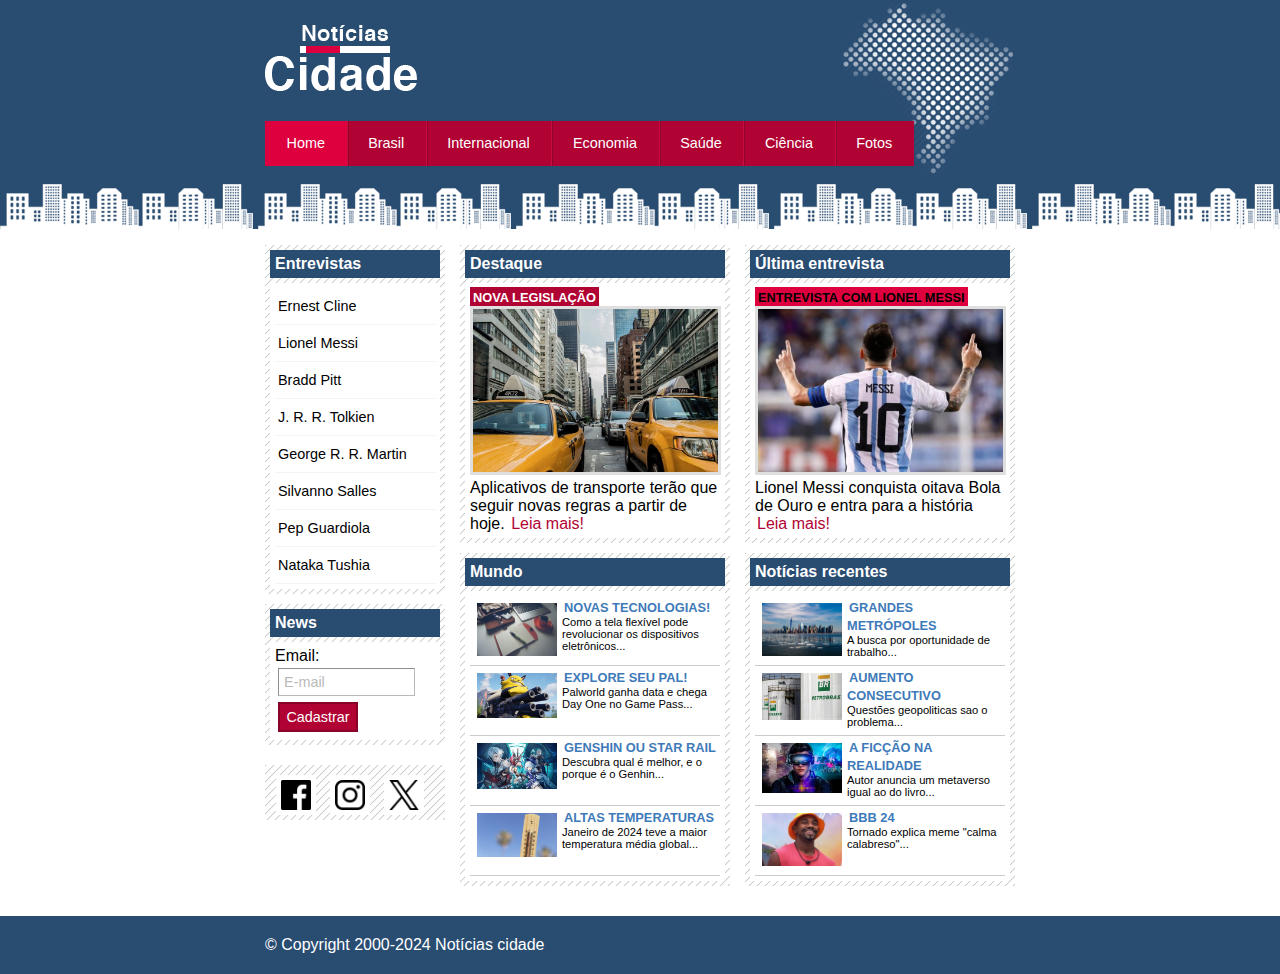
<file: index.html>
<!DOCTYPE html>
<html lang="en">
    <head>
        <meta charset="UTF-8">
        <meta name="viewport" content="width=device-width, initial-scale=1.0">
        <title>Notícias cidade - Seu site de notícias</title>

        <link rel="stylesheet" type="text/css" href="css/estilo.css">

    </head>

    <body class="home">
        <!-- Inicio do Container-->
        <div id="container">
            <!--Inicio do Topo-->
            <div id="topo">

                <h1 class="logo">Notícias cidade</h1>
                <ul id="navegacao">
                    <li class="primeiro"><a id="home" href="index.html">Home</a>
                    </li>
                    <li><a id="brasil" href="brasil.html">Brasil</a>
                    </li>
                    <li><a id="internacional" href="internacional.html">Internacional</a>
                    </li>
                    <li><a id="economia" href="economia.html">Economia</a>
                    </li>
                    <li><a id="saude" href="saude.html">Saúde</a>
                    </li>
                    <li><a id="ciencia" href="ciencia.html">Ciência</a>
                    </li>
                    <li><a id="fotos" href="fotos.html">Fotos</a>
                    </li>
            </div><!--Fim do Topo-->
            

       	<!-- Início conteudo -->
			<div id="conteudo">

				<div id="primario">
					
					<div class="caixa destaque">
						<h2>Destaque</h2>
						<div class="caixa-conteudo">

							<h3>Nova legislação</h3>
							<img class="imagem-principal" src="imagens/taxi.jpg" width="100%">
							<p>
								Aplicativos de transporte terão que seguir novas regras a partir de hoje.
							<a href="nova-legislacao.html">Leia mais!</a>

						</div>
					</div>

					<div class="caixa">
						<h2>Mundo</h2>
						<div class="caixa-conteudo">

							<ul id="lista-noticias">
								<li>
									<a href="">
										<img src="imagens/tecnologia.jpg" width="80">
										<h3>Novas tecnologias!</h3>
										<p>Como a tela flexível pode revolucionar os dispositivos eletrônicos...</p>
									</a>
								</li>
								<li>
									<a href="">
										<img src="imagens/palword.png" width="80">
										<h3>Explore seu Pal!</h3>
										<p>Palworld ganha data e chega Day One no Game Pass...</p>
									</a>
								</li>
								<li>
									<a href="">
										<img src="imagens/genshin.png" width="80">
										<h3>Genshin ou Star Rail</h3>
										<p>Descubra qual é melhor, e o porque é o Genhin...</p>
									</a>
								</li>
								<li>
									<a href="">
										<img src="imagens/temperatura.jpg" width="80">
										<h3>Altas temperaturas</h3>
										<p>Janeiro de 2024 teve a maior temperatura média global...</p>
									</a>
								</li>
							</ul>

						</div>
					</div>

				</div>

				<div id="secundario">
					
					<div class="caixa entrevista">
						<h2>Última entrevista</h2>
						<div class="caixa-conteudo">
							
							<h3>Entrevista com Lionel Messi</h3>
							<img class="imagem-principal" src="imagens/messi.jpg" width="100%">
							<p>
								Lionel Messi conquista oitava Bola de Ouro e entra para a história
							</p>
							<a href="">Leia mais!</a>

						</div>
					</div>

					<div class="caixa">
						<h2>Notícias recentes</h2>
						<div class="caixa-conteudo">

							<ul id="lista-noticias">
								<li>
									<a href="">
										<img src="imagens/cidade.jpg" width="80">
										<h3>Grandes metrópoles</h3>
										<p>A busca por oportunidade de trabalho...</p>
									</a>
								</li>
								<li>
									<a href="">
										<img src="imagens/petrobras.jpeg" width="80">
										<h3>Aumento consecutivo</h3>
										<p>Questões geopoliticas sao o problema...</p>
									</a>
								</li>
								<li>
									<a href="">
										<img src="imagens/player.jpg" width="80">
										<h3>A ficção na realidade</h3>
										<p>Autor anuncia um metaverso igual ao do livro...</p>
									</a>
								</li>
								<li>
									<a href="">
										<img src="imagens/davi.jpeg" width="80">
										<h3>BBB 24</h3>
										<p>Tornado explica meme "calma calabreso"...</p>
									</a>
								</li>
							</ul>

						</div>
					</div>

				</div>
                <!-- Inicio lateral -->
                <div id="lateral">

                    <div class="caixa">
                        <h2>Entrevistas</h2>
                        <div class="caixa-conteudo">
                           <ul>
                                <li><a href="">Ernest Cline</a></li>
                                <li><a href="">Lionel Messi</a></li>
                                <li><a href="">Bradd Pitt</a></li>
                                <li><a href="">J. R. R. Tolkien</a></li>
                                <li><a href="">George R. R. Martin</a></li>
                                <li><a href="">Silvanno Salles</a></li>
                                <li><a href="">Pep Guardiola</a></li>
                                <li><a href="">Nataka Tushia</a></li>
                           </ul>
                        </div>
                    </div>

                    <div class="caixa">
                        <h2>News</h2>
                        <div class="caixa-conteudo">

                        <form>

                        <div>
                            <label for="email">Email:</label>
                            <input type="email" name="email" id="email" placeholder="E-mail">
                        </div>
                        <div>
                            <input type="submit" value="Cadastrar" class="submit">
                        </div>

                        </form>
                          
                        </div>
                    </div>

                    <!-- Ícones das redes sociais -->
                        <div class="redes-sociais caixa">
                            <a href="https://www.facebook.com"><img src="imagens/logotipo-do-aplicativo-do-facebook.png"></a>
                            <a href="https://www.instagram.com"><img src="imagens/instagram.png"></a>
                            <a href="https://twitter.com/home"><img src="imagens/twitter.png"></a>
                        </div>

                </div><!-- fim lateral -->
    
            </div> <!--Fim do Conteúdo-->

        </div> <!--Fim do container-->

        <!--Rodapé-->
        <div id="container-rodape" style="clear: both;">
           <div id="rodape">
                &copy; Copyright 2000-2024 Notícias cidade
           </div>
        </div><!--Fim do rodapé-->

    </body>
</html>
</file>
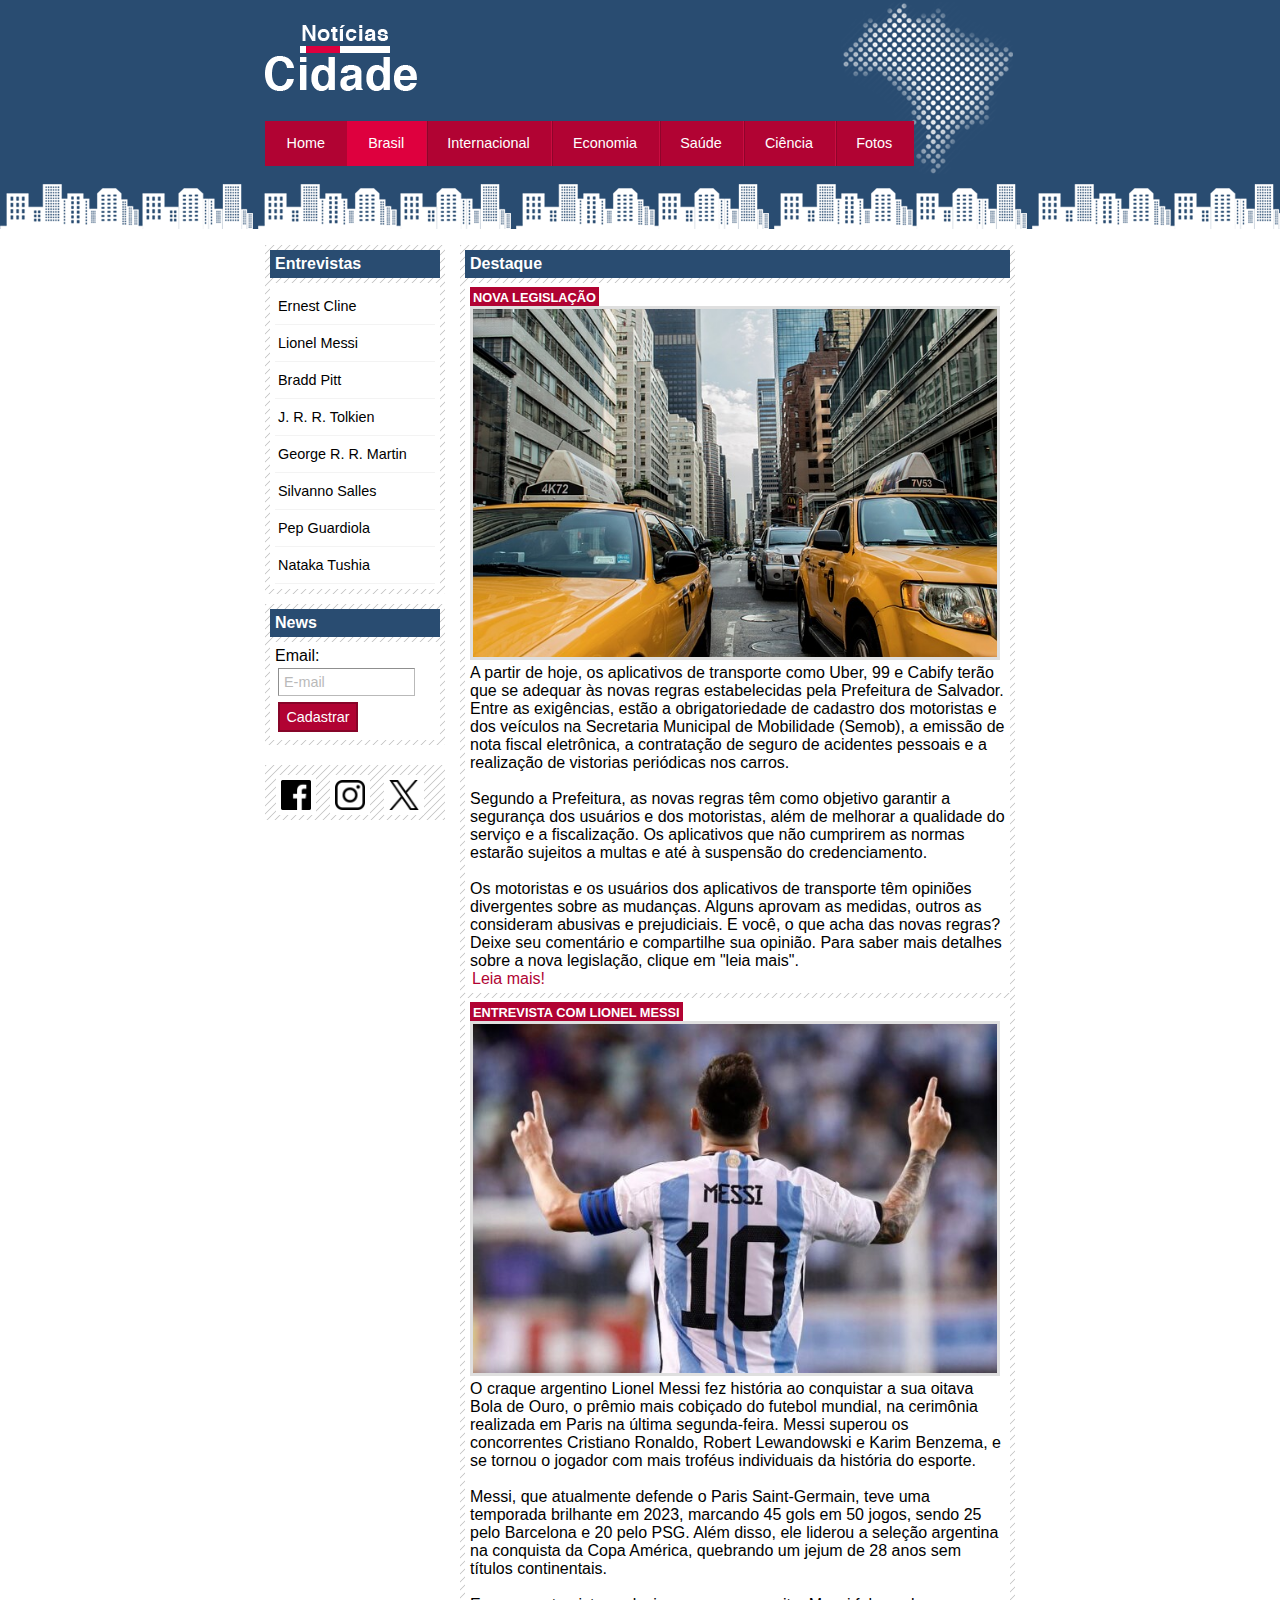
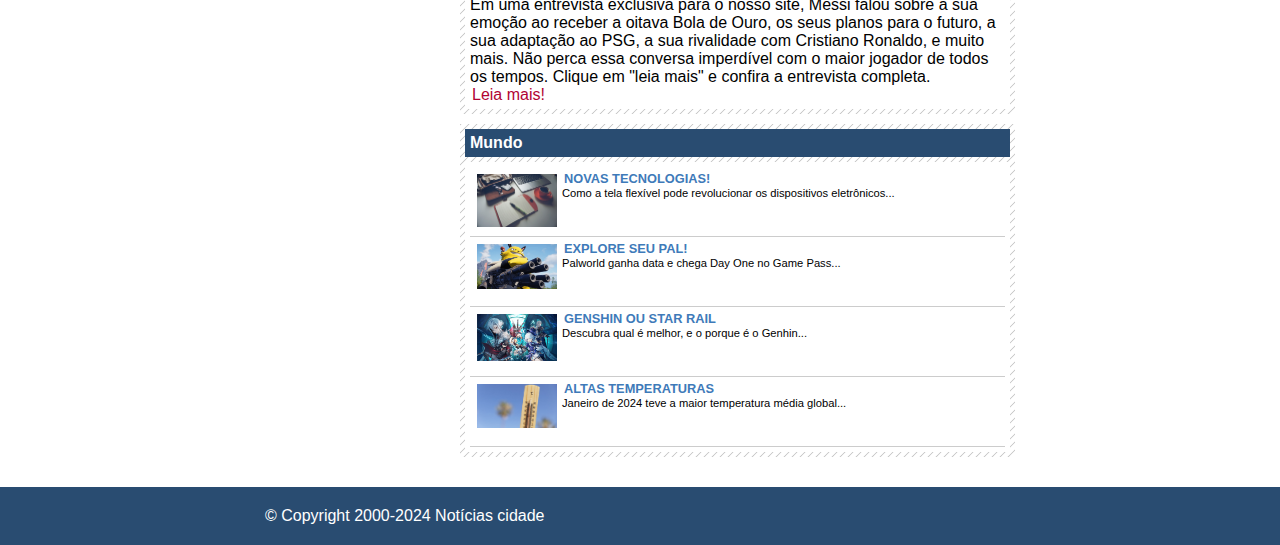
<file: brasil.html>
<!DOCTYPE html>
<html lang="en">
    <head>
        <meta charset="UTF-8">
        <meta name="viewport" content="width=device-width, initial-scale=1.0">
        <title>Notícias cidade - Seu site de notícias</title>

        <link rel="stylesheet" type="text/css" href="css/estilo.css">

    </head>

    <body id="duas-colunas" class="brasil">
        <!-- Inicio do Container-->
        <div id="container">
            <!--Inicio do Topo-->
            <div id="topo">

                <h1 class="logo">Notícias cidade</h1>
                <ul id="navegacao">
                    <li class="primeiro"><a id="home" href="index.html">Home</a>
                    </li>
                    <li><a id="brasil" href="brasil.html">Brasil</a>
                    </li>
                    <li><a id="internacional" href="internacional.html">Internacional</a>
                    </li>
                    <li><a id="economia" href="economia.html">Economia</a>
                    </li>
                    <li><a id="saude" href="saude.html">Saúde</a>
                    </li>
                    <li><a id="ciencia" href="ciencia.html">Ciência</a>
                    </li>
                    <li><a id="fotos" href="fotos.html">Fotos</a>
                    </li>
            </div><!--Fim do Topo-->
            

       	<!-- Início conteudo -->
			<div id="conteudo">

				<div id="primario">
					
					<div class="caixa destaque">
						<h2>Destaque</h2>
						<div class="caixa-conteudo">

							<h3>Nova legislação</h3>
							<img class="imagem-principal" src="imagens/taxi.jpg" width="100%">
							<p>
								A partir de hoje, os aplicativos de transporte como Uber, 99 e Cabify terão que se adequar às novas regras estabelecidas pela Prefeitura de Salvador. Entre as exigências, estão a obrigatoriedade de cadastro dos motoristas e dos veículos na Secretaria Municipal de Mobilidade (Semob), a emissão de nota fiscal eletrônica, a contratação de seguro de acidentes pessoais e a realização de vistorias periódicas nos carros.</p>
                                <br>
                               <p> Segundo a Prefeitura, as novas regras têm como objetivo garantir a segurança dos usuários e dos motoristas, além de melhorar a qualidade do serviço e a fiscalização. Os aplicativos que não cumprirem as normas estarão sujeitos a multas e até à suspensão do credenciamento.</p>
                                <br>
                               <p> Os motoristas e os usuários dos aplicativos de transporte têm opiniões divergentes sobre as mudanças. Alguns aprovam as medidas, outros as consideram abusivas e prejudiciais. E você, o que acha das novas regras? Deixe seu comentário e compartilhe sua opinião. Para saber mais detalhes sobre a nova legislação, clique em "leia mais". </p>
							<a href="nova-legislacao.html">Leia mais!</a>

						</div>

                        <div class="caixa-conteudo">

							<h3>Entrevista com Lionel Messi</h3>
							<img class="imagem-principal" src="imagens/messi.jpg" width="100%">
							<p>
								O craque argentino Lionel Messi fez história ao conquistar a sua oitava Bola de Ouro, o prêmio mais cobiçado do futebol mundial, na cerimônia realizada em Paris na última segunda-feira. Messi superou os concorrentes Cristiano Ronaldo, Robert Lewandowski e Karim Benzema, e se tornou o jogador com mais troféus individuais da história do esporte.</p>
                                <br>
                              <p>  Messi, que atualmente defende o Paris Saint-Germain, teve uma temporada brilhante em 2023, marcando 45 gols em 50 jogos, sendo 25 pelo Barcelona e 20 pelo PSG. Além disso, ele liderou a seleção argentina na conquista da Copa América, quebrando um jejum de 28 anos sem títulos continentais.</p>
                                <br>
                               <p> Em uma entrevista exclusiva para o nosso site, Messi falou sobre a sua emoção ao receber a oitava Bola de Ouro, os seus planos para o futuro, a sua adaptação ao PSG, a sua rivalidade com Cristiano Ronaldo, e muito mais. Não perca essa conversa imperdível com o maior jogador de todos os tempos. Clique em "leia mais" e confira a entrevista completa.</p>
							<a href="nova-legislacao.html">Leia mais!</a>

						</div>

					</div>

					<div class="caixa">
						<h2>Mundo</h2>
						<div class="caixa-conteudo">

							<ul id="lista-noticias">
								<li>
									<a href="">
										<img src="imagens/tecnologia.jpg" width="80">
										<h3>Novas tecnologias!</h3>
										<p>Como a tela flexível pode revolucionar os dispositivos eletrônicos...</p>
									</a>
								</li>
								<li>
									<a href="">
										<img src="imagens/palword.png" width="80">
										<h3>Explore seu Pal!</h3>
										<p>Palworld ganha data e chega Day One no Game Pass...</p>
									</a>
								</li>
								<li>
									<a href="">
										<img src="imagens/genshin.png" width="80">
										<h3>Genshin ou Star Rail</h3>
										<p>Descubra qual é melhor, e o porque é o Genhin...</p>
									</a>
								</li>
								<li>
									<a href="">
										<img src="imagens/temperatura.jpg" width="80">
										<h3>Altas temperaturas</h3>
										<p>Janeiro de 2024 teve a maior temperatura média global...</p>
									</a>
								</li>
							</ul>

						</div>
					</div>

				</div>

                <!-- Inicio lateral -->
                <div id="lateral">

                    <div class="caixa">
                        <h2>Entrevistas</h2>
                        <div class="caixa-conteudo">
                           <ul>
                                <li><a href="">Ernest Cline</a></li>
                                <li><a href="">Lionel Messi</a></li>
                                <li><a href="">Bradd Pitt</a></li>
                                <li><a href="">J. R. R. Tolkien</a></li>
                                <li><a href="">George R. R. Martin</a></li>
                                <li><a href="">Silvanno Salles</a></li>
                                <li><a href="">Pep Guardiola</a></li>
                                <li><a href="">Nataka Tushia</a></li>
                           </ul>
                        </div>
                    </div>

                    <div class="caixa">
                        <h2>News</h2>
                        <div class="caixa-conteudo">

                        <form>

                        <div>
                            <label for="email">Email:</label>
                            <input type="email" name="email" id="email" placeholder="E-mail">
                        </div>
                        <div>
                            <input type="submit" value="Cadastrar" class="submit">
                        </div>

                        </form>
                          
                        </div>
                    </div>

                    <!-- Ícones das redes sociais -->
                    <div class="redes-sociais caixa">
                        <a href="https://www.facebook.com"><img src="imagens/logotipo-do-aplicativo-do-facebook.png"></a>
                        <a href="https://www.instagram.com"><img src="imagens/instagram.png"></a>
                        <a href="https://twitter.com/home"><img src="imagens/twitter.png"></a>
                    </div>

                </div><!-- fim lateral -->
    
            </div> <!--Fim do Conteúdo-->

        </div> <!--Fim do container-->

        <!--Rodapé-->
        <div id="container-rodape" style="clear: both;">
           <div id="rodape">
                &copy; Copyright 2000-2024 Notícias cidade
           </div>
        </div><!--Fim do rodapé-->

    </body>
</html>
</file>
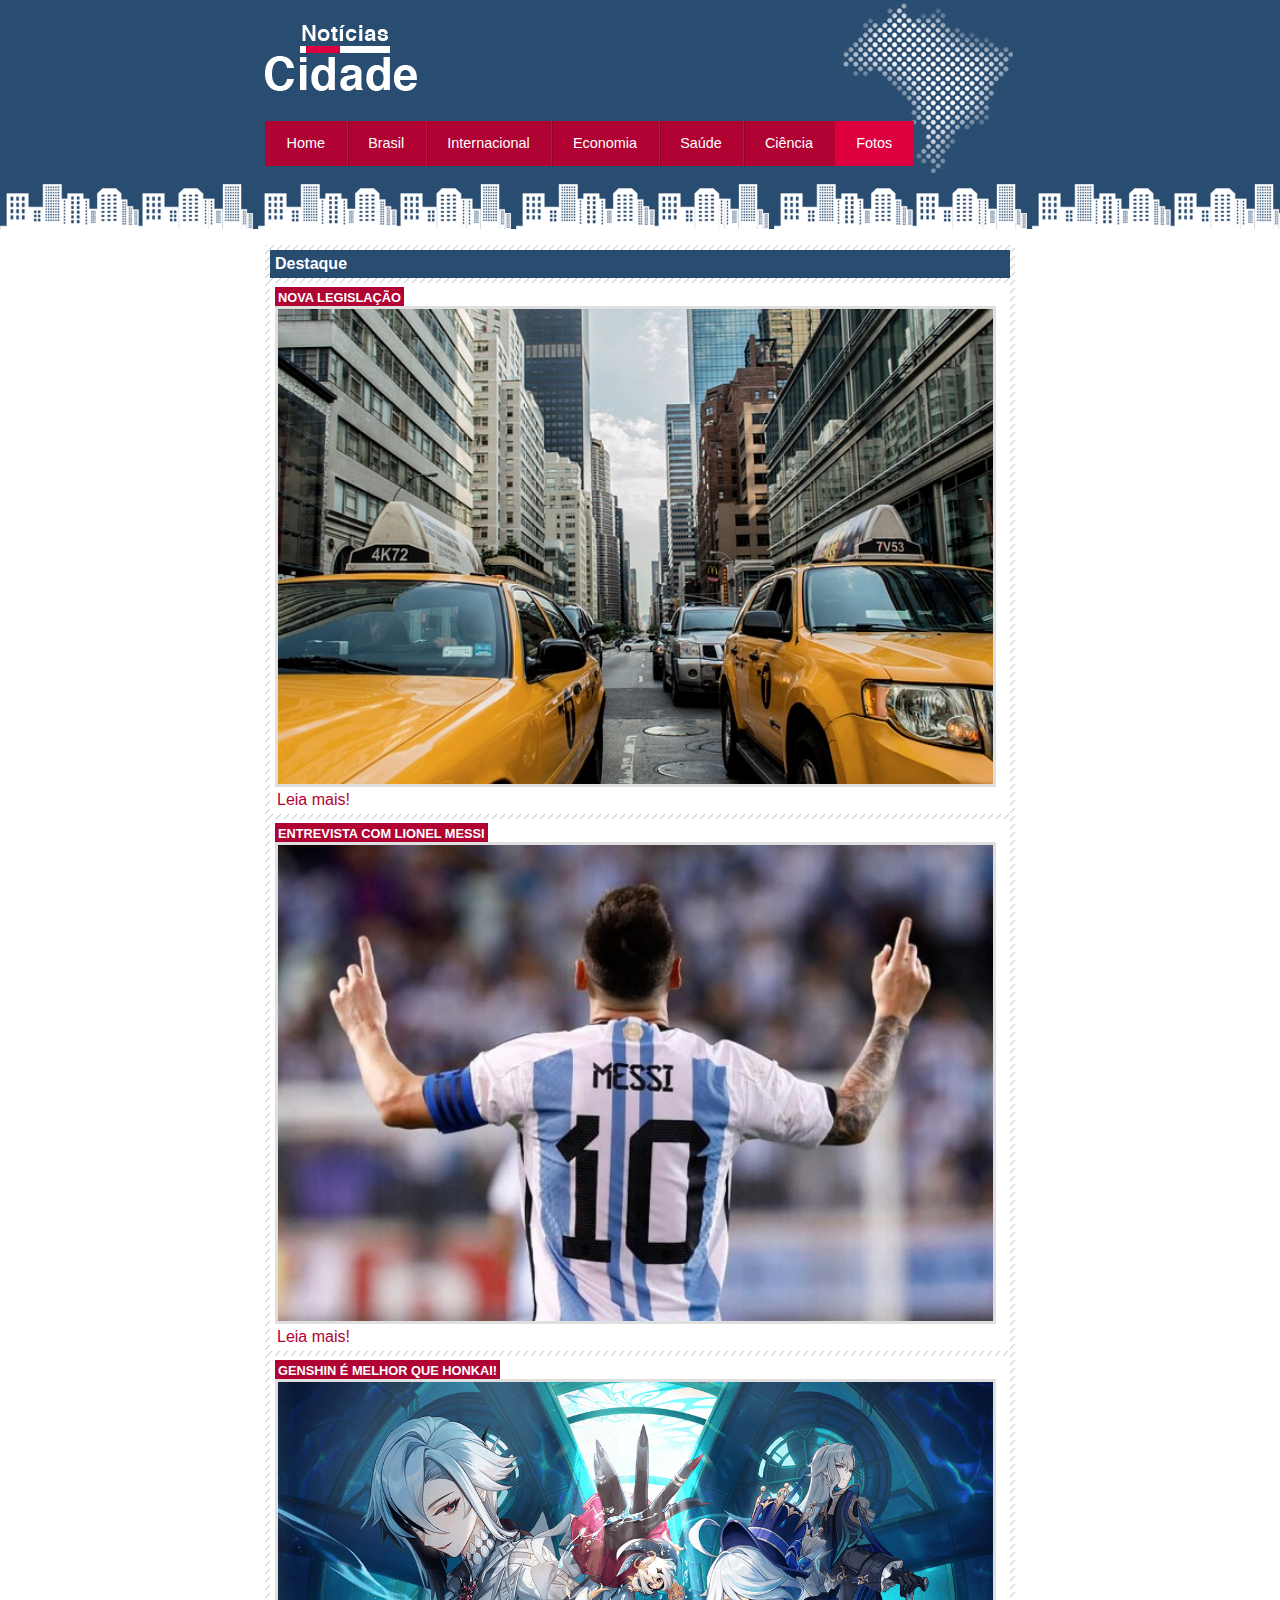
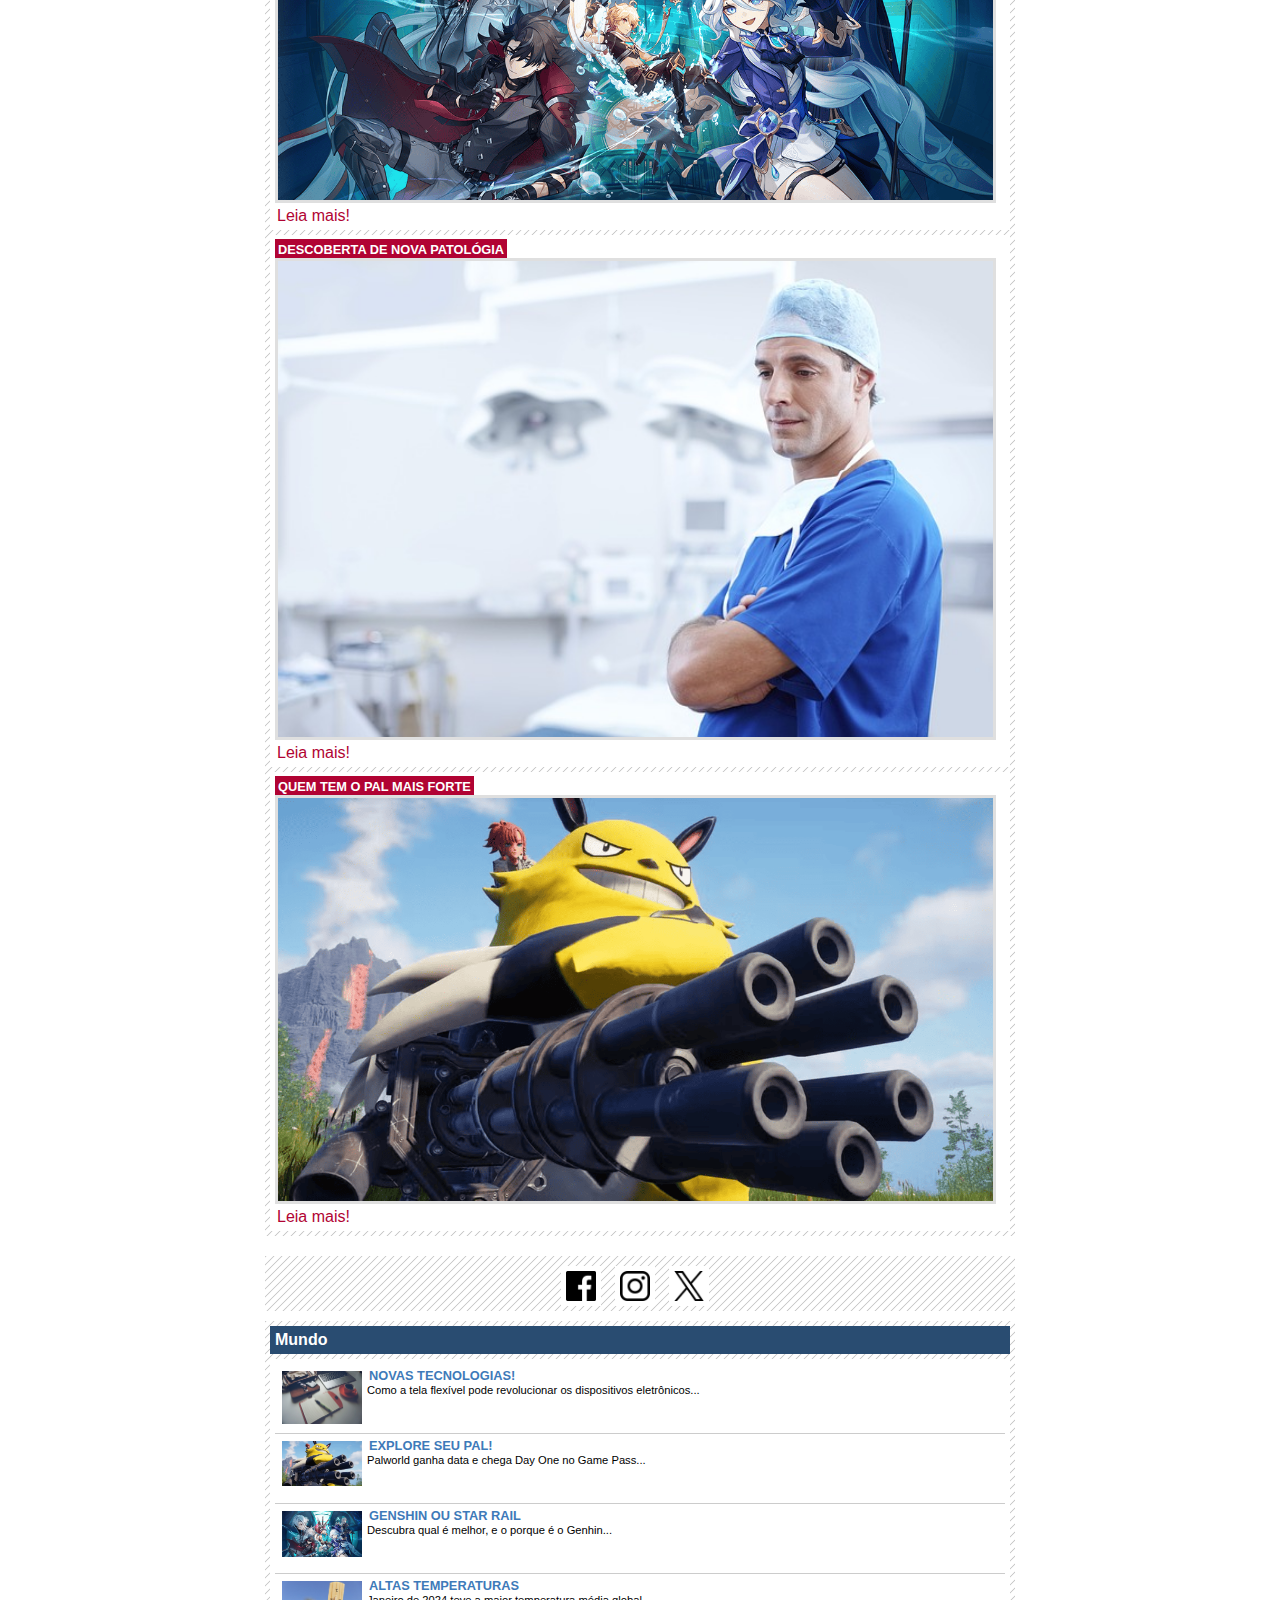
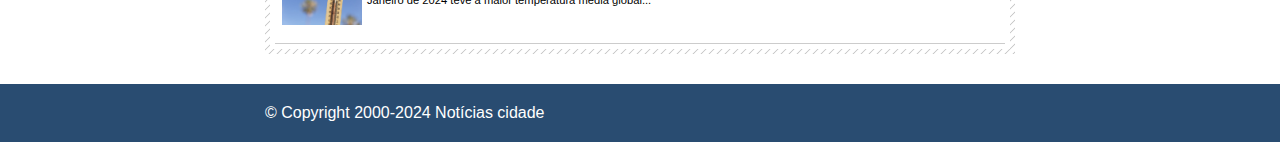
<file: fotos.html>
<!DOCTYPE html>
<html lang="en">
    <head>
        <meta charset="UTF-8">
        <meta name="viewport" content="width=device-width, initial-scale=1.0">
        <title>Notícias cidade - Seu site de notícias</title>

        <link rel="stylesheet" type="text/css" href="css/estilo.css">

    </head>

    <body id="uma-coluna" class="fotos">
        <!-- Inicio do Container-->
        <div id="container">
            <!--Inicio do Topo-->
            <div id="topo">

                <h1 class="logo">Notícias cidade</h1>
                <ul id="navegacao">
                    <li class="primeiro"><a id="home" href="index.html">Home</a>
                    </li>
                    <li><a id="brasil" href="brasil.html">Brasil</a>
                    </li>
                    <li><a id="internacional" href="internacional.html">Internacional</a>
                    </li>
                    <li><a id="economia" href="economia.html">Economia</a>
                    </li>
                    <li><a id="saude" href="saude.html">Saúde</a>
                    </li>
                    <li><a id="ciencia" href="ciencia.html">Ciência</a>
                    </li>
                    <li><a id="fotos" href="fotos.html">Fotos</a>
                    </li>
            </div><!--Fim do Topo-->
            

       	<!-- Início conteudo -->
			<div id="conteudo">

				<div id="primario">
					
					<div class="caixa destaque">
						<h2>Destaque</h2>
						<div class="caixa-conteudo">

							<h3>Nova legislação</h3>
							<img class="imagem-principal" src="imagens/taxi.jpg" width="100%">
				
							<a href="nova-legislacao.html">Leia mais!</a>

						</div>

                        <div class="caixa-conteudo">

							<h3>Entrevista com Lionel Messi</h3>
							<img class="imagem-principal" src="imagens/messi.jpg" width="100%">
						
							<a href="nova-legislacao.html">Leia mais!</a>

						</div>

                        <div class="caixa-conteudo">

							<h3>Genshin é melhor que Honkai!</h3>
							<img class="imagem-principal" src="imagens/genshin.png" width="100%">
						
							<a href="nova-legislacao.html">Leia mais!</a>

						</div>

                        <div class="caixa-conteudo">

							<h3>Descoberta de nova patológia</h3>
							<img class="imagem-principal" src="imagens/doutor.jpg" width="100%">
						
							<a href="nova-legislacao.html">Leia mais!</a>

						</div>

                        <div class="caixa-conteudo">

							<h3>Quem tem o Pal mais forte</h3>
							<img class="imagem-principal" src="imagens/palword.png" width="100%">
						
							<a href="nova-legislacao.html">Leia mais!</a>

						</div>

					</div>

                    <div>
                        <!-- Ícones das redes sociais -->
                        <div class="redes-sociais caixa">
                            <a href="https://www.facebook.com"><img src="imagens/logotipo-do-aplicativo-do-facebook.png"></a>
                            <a href="https://www.instagram.com"><img src="imagens/instagram.png"></a>
                            <a href="https://twitter.com/home"><img src="imagens/twitter.png"></a>
                        </div>
    
                    </div><!-- fim lateral -->

					<div class="caixa">
						<h2>Mundo</h2>
						<div class="caixa-conteudo">

							<ul id="lista-noticias">
								<li>
									<a href="">
										<img src="imagens/tecnologia.jpg" width="80">
										<h3>Novas tecnologias!</h3>
										<p>Como a tela flexível pode revolucionar os dispositivos eletrônicos...</p>
									</a>
								</li>
								<li>
									<a href="">
										<img src="imagens/palword.png" width="80">
										<h3>Explore seu Pal!</h3>
										<p>Palworld ganha data e chega Day One no Game Pass...</p>
									</a>
								</li>
								<li>
									<a href="">
										<img src="imagens/genshin.png" width="80">
										<h3>Genshin ou Star Rail</h3>
										<p>Descubra qual é melhor, e o porque é o Genhin...</p>
									</a>
								</li>
								<li>
									<a href="">
										<img src="imagens/temperatura.jpg" width="80">
										<h3>Altas temperaturas</h3>
										<p>Janeiro de 2024 teve a maior temperatura média global...</p>
									</a>
								</li>
							</ul>

						</div>
					</div>

				</div>

                
    
            </div> <!--Fim do Conteúdo-->

        </div> <!--Fim do container-->

        <!--Rodapé-->
        <div id="container-rodape" style="clear: both;">
           <div id="rodape">
                &copy; Copyright 2000-2024 Notícias cidade
           </div>
        </div><!--Fim do rodapé-->

    </body>
</html>
</file>
<file: css/estilo.css>
/* Estrutura do site */

* {
    margin: 0;
    padding: 0;
}

body {
    font-family: "Trebuchet MS", Arial, Helvetica, sans-serif;
    background: #fff url(../imagens/fundo.png) repeat-x;
}

#container {
    width: 750px;
    margin: 0 auto;
}

#topo {
    height: 150px;
    background: url(../imagens/detalhe-topo.png) no-repeat right top;
    padding-top: 25px;
}

.logo {
    width: 152px;
    height: 66px;
    background: url(../imagens/logo.png) no-repeat center ;
    text-indent: -3000px;
}

/* Barra de navegação */
a:link, a:visited {
    color: #b10333;
    padding: 2px;
    text-decoration: none;
}

a:hover{
    color: #e50040;
}


ul {
    margin: 0;
    padding: 0;
    list-style: none;
}

#topo ul {
    margin-top: 30px;
    background: #b10333;
    float: left;
}

#topo ul li {
    float: left;
}

#topo ul a {
    font-size: 0.9em;
    display: block;
    padding: 0.5em 1.5em;
    line-height: 2.1em;
    text-decoration: none;
    color: #fff;
    background: url(../imagens/divisor.png) repeat-y left center;
}

#topo ul .primeiro a {
    background: none;
}

#topo ul a:hover {
    color: #69001d ;
}

body.home #navegacao a#home,
body.brasil #navegacao a#brasil,
body.internacional #navegacao a#internacional,
body.economia #navegacao a#economia,
body.saude #navegacao a#saude,
body.ciencia #navegacao a#ciencia,
body.fotos #navegacao a#fotos {
    color: #fff;
    background: #de003e;
    cursor: text;
}

/* Configuração layout de três colunas */
#conteudo {
    margin-top: 60px;
    background: #f5f5f5;
}

#lateral {
    width: 180px;
    float: left;
    margin: 0 0 20px -750px;
}

#primario {
	width: 270px;
	float: left;
	margin: 0 0 20px 195px ;
}

#duas-colunas #primario {
	width: 555px;
}

#uma-coluna #primario {
	width: 750px;
	margin: 0 0 20px 0;
}

#secundario {
	width: 270px;
	float: left;
	margin: 0 0 20px 15px;
}

/* Caixa */

.caixa {
    margin: 10px 0;
    padding: 5px;
    background: #f3f3f3 url(../imagens/fundo-caixa.png);
}

h2 {
    font-size: 1em;
    background: #294c71;
    color: #fff;
    padding: 5px ;
}

.caixa-conteudo {
    background: #fff;
    padding: 5px;
    margin-top: 5px;
}
/* Formatar menus laterias */
#lateral ul a {
    font-size: 0.9em;
    padding: 3px;
    display: block;
    line-height: 30px;
    color: #000;
    text-decoration: none;
    border-bottom: 1px solid #f3f3f3;
}
#lateral ul a:hover {
    background: #f9f9f9 url(../imagens/marcador.png) no-repeat left center;
    padding-left: 20px;
    color: #a1a1a1 ;
}
/* Formatando formulários */

label {
    display: block;
    cursor: pointer;
}

input {
    padding: 5px;
    width: 125px;
    margin: 3px;
    font-size: 0.9em;
    background-color: #fff;
}

input[type="email"]{
    border-width: 1px;
    opacity: 0.5;
}

input.submit {
    width: 80px;
    color: #fff;
    background-color: #b10333;
    border: 2px solid #870529;
}

/* Formatando imagens */
img.imagem-principal {
    width: 98%;
    border: 3px solid #dfdfdf ;
}
/* Formatando cabeçalho */
h3 {
    text-transform: uppercase;
    display: inline;
    font-size: 0.8em;
    padding: 3px;
}

.destaque h3 {
    background: #b10333 ;
    color: #fff;

}

.entrevista h3{
    background: #de003e;
}

/* Formatando lista de noticias */
#lista-noticias li {
    padding: 2px;
    border-bottom: 1px solid #ccc;
    height: 65px;
}

#lista-noticias li a img{
    float: left;
    margin: 5px;
}

#lista-noticias li a{
    text-decoration: none;
}

#lista-noticias li a h3{
    font-size: 0.8em;
    padding: 0;
    color: #3e7ab9 ;
}

#lista-noticias li a p{
    font-size: 0.7em;
    color: #000;
}

#lista-noticias li:hover{
    background: #eee;
    cursor: pointer;
}

/* Estilos para os ícones das redes sociais */
.redes-sociais {
    text-align: center;
    margin-top: 20px;
}

.redes-sociais a {
    display: inline-block;
    margin-right: 10px;
    width: 30px; /* Defina o tamanho desejado para os ícones */
    height: 30px; /* Defina o tamanho desejado para os ícones */
    background: #fff;
    padding: 5px;
    margin-top: 5px;
}



.redes-sociais img {
    width: 100%; /* Garante que a imagem preencha todo o espaço disponível */
    height: auto; /* Mantém a proporção da imagem */
}

/* Rodapé */
#container-rodape {
    background: #294c71;
    padding: 20px;
}

#rodape {
    width: 750px;
    margin: 0 auto;
    color: #fff;
}
</file>
